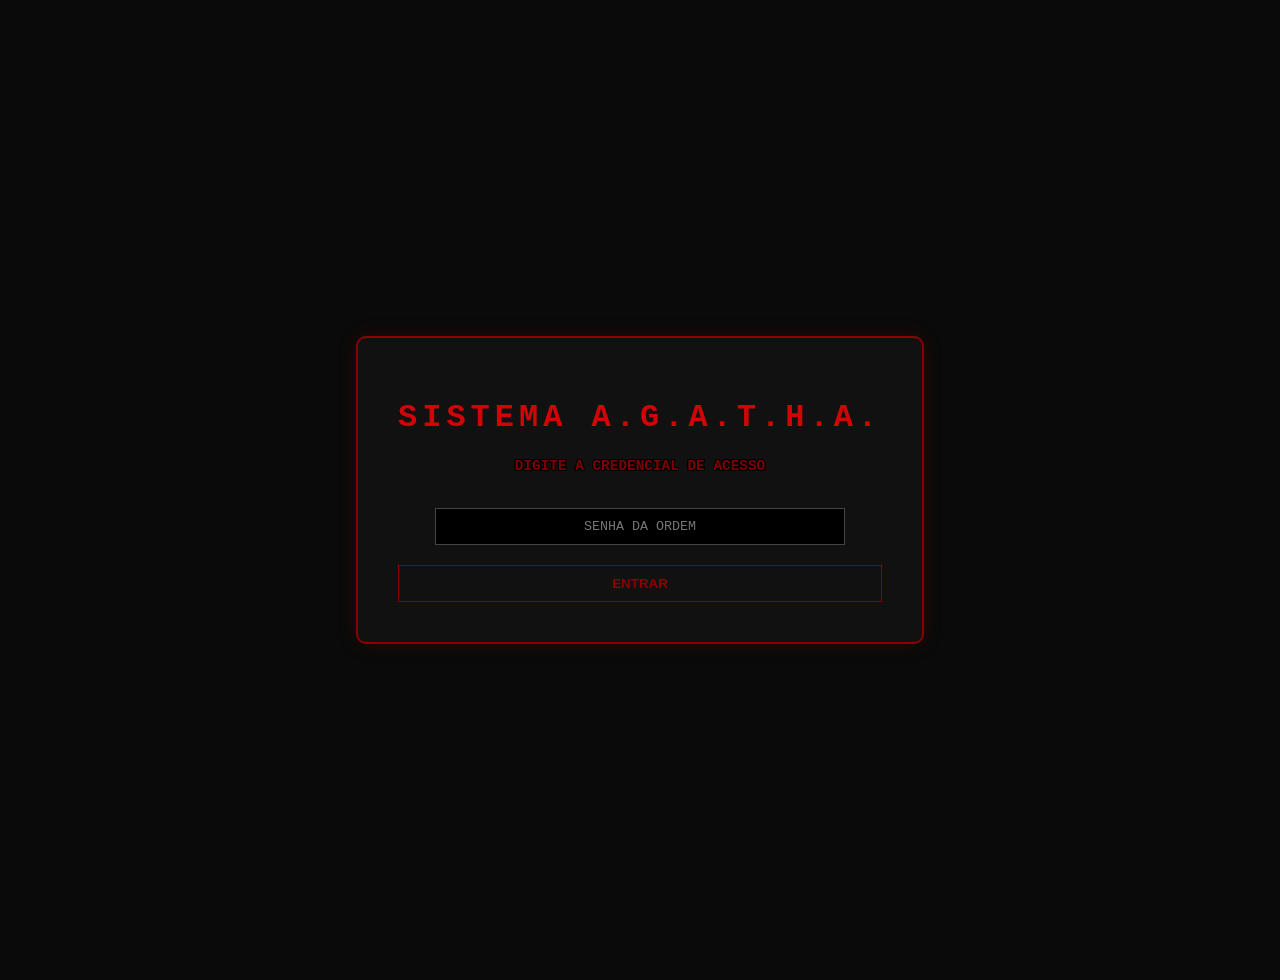
<file: index.html>
<!DOCTYPE html>
<html lang="pt-br">
<head>
    <meta charset="UTF-8">
    <title>A.G.A.T.H.A. - Autenticação</title>
    <link rel="stylesheet" href="style.css">
</head>
<body class="login-body">
    <div class="login-box">
        <h1>SISTEMA A.G.A.T.H.A.</h1>
        <p class="status">DIGITE A CREDENCIAL DE ACESSO</p>
        
        <input type="password" id="senha" placeholder="SENHA DA ORDEM">
        <button onclick="verificarAcesso()">ENTRAR</button>
        
        <p id="erro" style="color: #ff4444; margin-top: 10px; display: none;">ACESSO NEGADO: Credencial Inválida.</p>
    </div>

    <script>
       function verificarAcesso() {
    const senhaDefinida = "Margarida";
    const inputSenha = document.getElementById("senha").value;

    if (inputSenha === senhaDefinida) {
        // Salva que o acesso foi permitido nesta aba
        sessionStorage.setItem("logado", "true");
        window.location.href = "home.html";
    } else {
        document.getElementById("erro").style.display = "block";
    }
}
    </script>
</body>
</html>
</file>
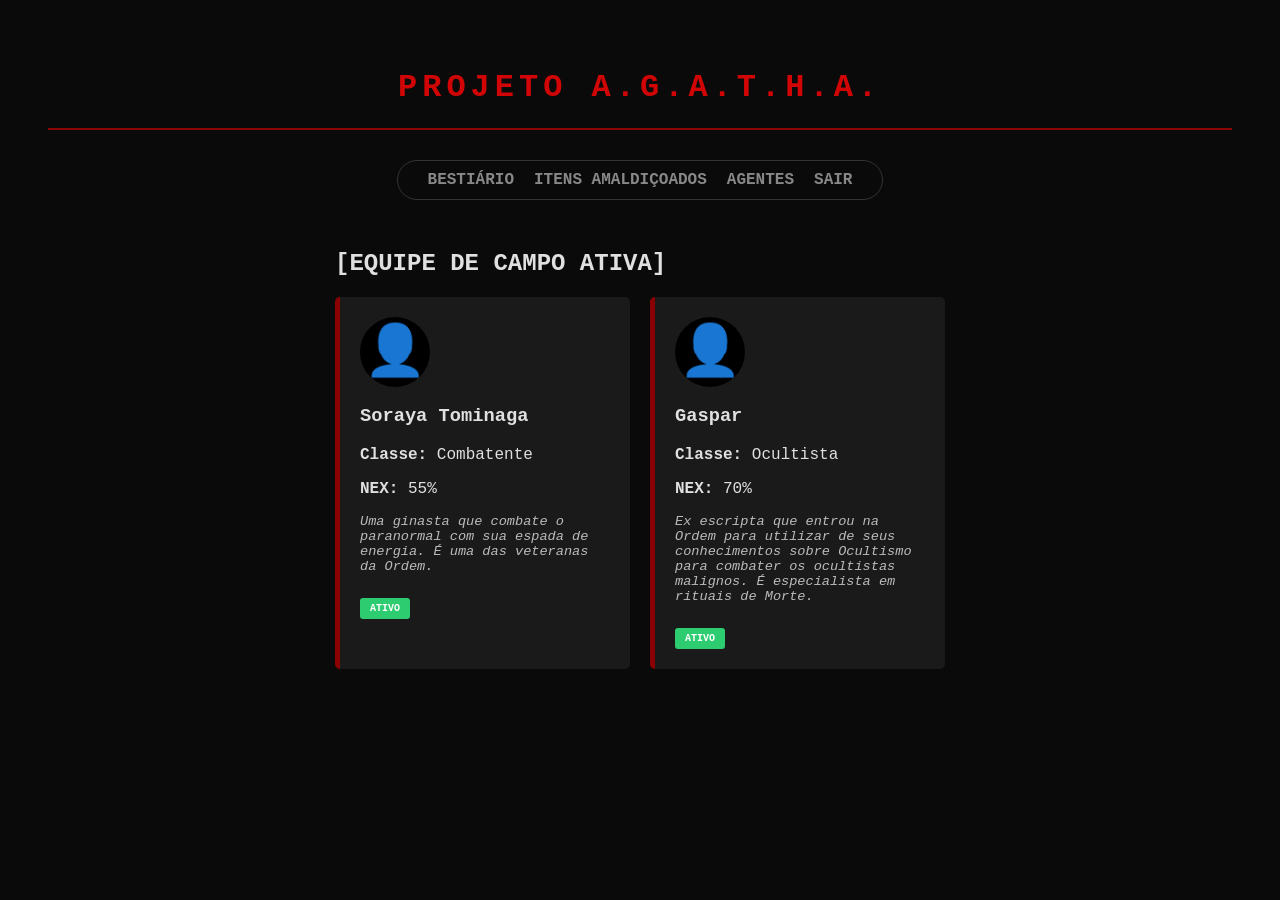
<file: agentes.html>
<!DOCTYPE html>
<html lang="pt-br">
<head>
    <meta charset="UTF-8">
    <title>A.G.A.T.H.A. - Agentes da Ordem</title>
    <link rel="stylesheet" href="style.css">
</head>
<body>
    <header>
        <h1>PROJETO A.G.A.T.H.A.</h1>
    </header>

   <nav class="menu-navegacao">
    <a href="home.html">BESTIÁRIO</a>
    <a href="itens.html">ITENS AMALDIÇOADOS</a>
    <a href="agentes.html">AGENTES</a>
    <a href="#" onclick="sairDoSistema()" class="btn-sair">SAIR</a>
</nav>
  <main>
    <section class="folder">
        <h2>[EQUIPE DE CAMPO ATIVA]</h2>
        
        <div class="agente-container">
            <div class="card-agente">
                <div class="perfil-img">👤</div>
                <h3>Soraya Tominaga</h3>
                <p><strong>Classe:</strong> Combatente</p>
                <p><strong>NEX:</strong> 55%</p>
                <p class="desc">Uma ginasta que combate o paranormal com sua espada de energia. É uma das veteranas da Ordem.</p>
                <div class="status-badge" style="background: #2ecc71;">ATIVO</div>
            </div>

            <div class="card-agente">
                <div class="perfil-img">👤</div>
                <h3>Gaspar</h3>
                <p><strong>Classe:</strong> Ocultista</p>
                <p><strong>NEX:</strong> 70%</p>
                <p class="desc">Ex escripta que entrou na Ordem para utilizar de seus conhecimentos sobre Ocultismo para combater os ocultistas malignos. É especialista em rituais de Morte.</p>
                <div class="status-badge" style="background: #2ecc71;">ATIVO</div>
            </div>
        </div>
    </section>
</main>
</file>
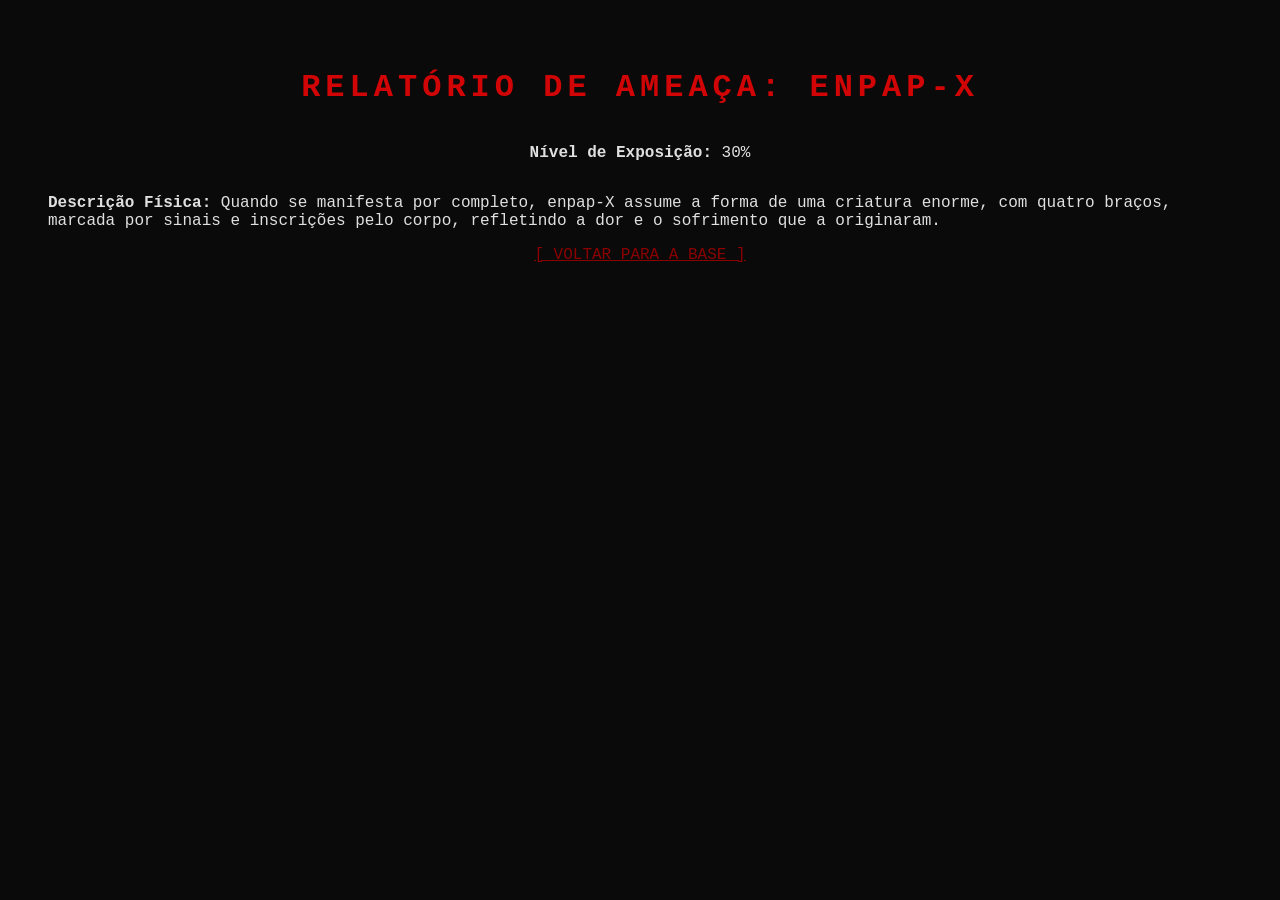
<file: enpap.html>
<!DOCTYPE html>
<html lang="pt-br">
<head>
    <link rel="stylesheet" href="style.css">
    <title>Arquivo: Enpap-X</title>
</head>
<body style="text-align: left;">
    <h1>RELATÓRIO DE AMEAÇA: ENPAP-X</h1>
    <p><strong>Nível de Exposição:</strong> 30%</p>
    <p><strong>Descrição Física:</strong> Quando se manifesta por completo, enpap-X assume a forma de uma criatura enorme, com quatro braços, marcada por sinais e inscrições pelo corpo, refletindo a dor e o sofrimento que a originaram.</p>
    <a href="home.html" style="color: #8b0000;">[ VOLTAR PARA A BASE ]</a>
</body>
</html>
</file>
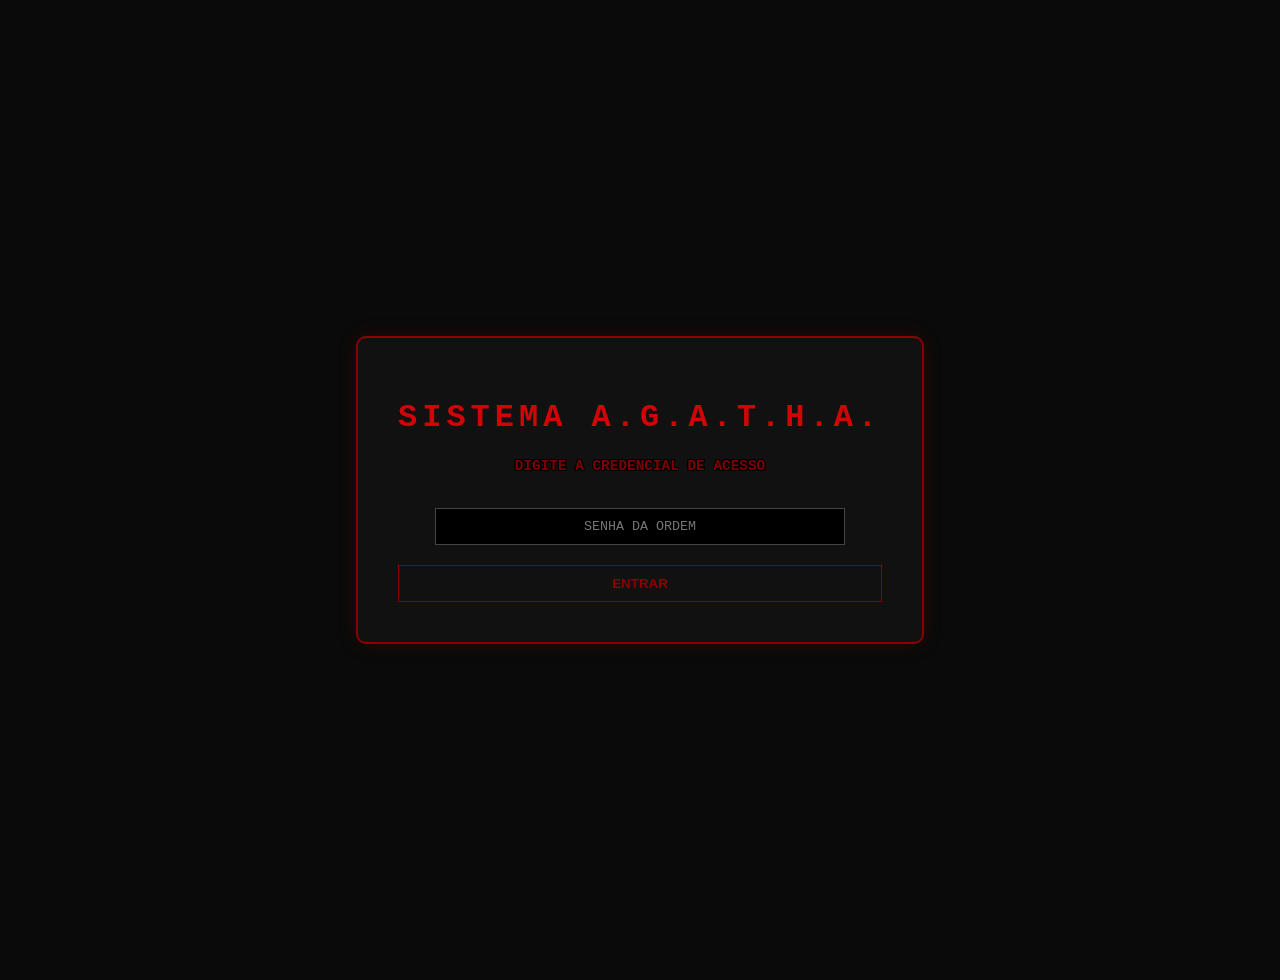
<file: home.html>
<script>
    // Se não houver a marca de "logado", expulsa o usuário de volta para o login
    if (sessionStorage.getItem("logado") !== "true") {
        window.location.href = "index.html";
    }
</script>
</body>
</html><!DOCTYPE html>
<html lang="pt-br">
<head>
    <meta charset="UTF-8">
    <meta name="viewport" content="width=device-width, initial-scale=1.0">
    <title>A.G.A.T.H.A. - Base de Dados</title>
    <link rel="stylesheet" href="style.css">
</head>
<body>

    <header>
        <h1>PROJETO A.G.A.T.H.A.</h1>
        <p class="status">(Arquivos Gerais de Ameaças, Transtornos e Histórico Anormal)</p>
    </header>
<nav class="menu-navegacao">
    <a href="home.html">BESTIÁRIO</a>
    <a href="itens.html">ITENS AMALDIÇOADOS</a>
    <a href="agentes.html">AGENTES</a>
    <a href="#" onclick="sairDoSistema()" class="btn-sair">SAIR</a>
</nav>
    <main>
        <section class="folder">
            <h2>[BASE DE DADOS: CRIATURAS]</h2>
            
            <div class="card">
                <div class="element-icon">SANGUE</div>
                <h3>Zumbi de Sangue</h3>
                <p>Uma carcaça reanimada pela fome incessante. A gosma sangrenta escorre de suas feridas pelo seu corpo...</p>
                <a href="zumbi.html" style="text-decoration: none;">
    <button>ACESSAR ARQUIVO</button>
</div>

            <div class="card">
                 <div class="element-icon" style="background-color: #8b0000; color: #fff;">SANGUE</div>
                 <h3>Enpap-X</h3>
                 <p>Enpap-X é uma aberração nascida de sofrimento extremo, surgida quando uma pessoa é submetida a aprisionamento, tortura e brutalidades constantes. O ódio e a dor transformam sua mente, dando origem à entidade, que inicialmente permanece controlada, mas ao se libertar torna-se uma força movida apenas por vingança.</p>
   <a href="enpap.html" style="text-decoration: none;">
    <button>DETALHES DA ENTIDADE</button>
</a>
</div>

            <div class="card">
                  <div class="element-icon" style="background-color: #8c06f9; color: #000;">ENERGIA</div>
                 <h3>O Viajante</h3>
                 <p>É uma entidade que viaja por fotos, apaga memórias e devora rostos. Invisível, causa amnésia e mata brutalmente, alimentando-se principalmente das memórias de suas vítimas. Fotos que passam a sorrir indicam sua aproximação.</p>
    <a href="viajante.html" style="text-decoration: none;">
    <button>DETALHES DA ENTIDADE</button>
</a>
</div>
</a>
        </section>
    </main>

    <script>
        function verMais() {
            alert("ERRO: Dados criptografados. Requer autorização do Senhor Veríssimo.");
        }
    </script>

</body>
</html> 
</body>
</html>
</file>
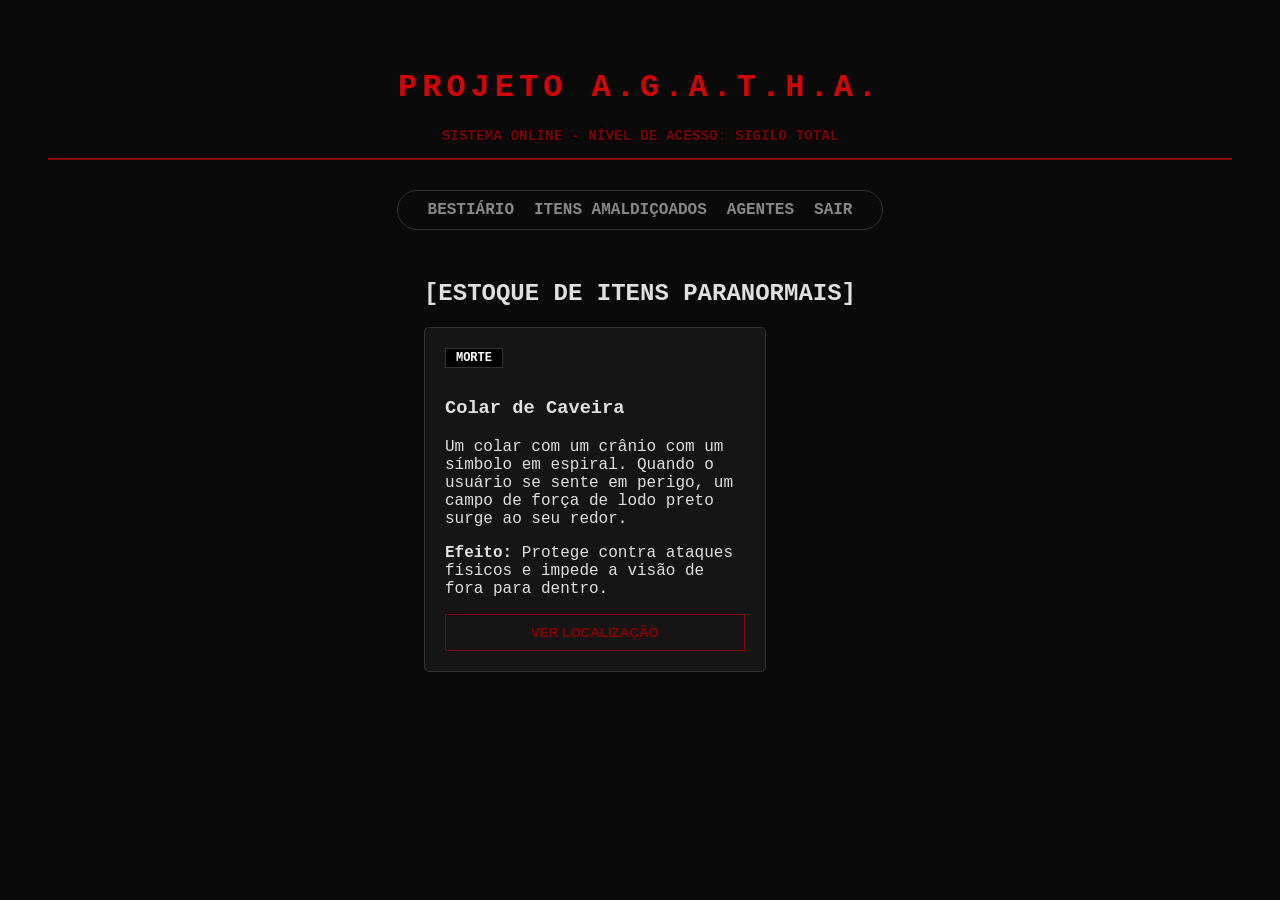
<file: itens.html>
<!DOCTYPE html>
<html lang="pt-br">
<head>
    <meta charset="UTF-8">
    <meta name="viewport" content="width=device-width, initial-scale=1.0">
    <title>A.G.A.T.H.A. - Itens Amaldiçoados</title>
    <link rel="stylesheet" href="style.css">
</head>
<body>

    <header>
        <h1>PROJETO A.G.A.T.H.A.</h1>
        <p class="status">SISTEMA ONLINE - NÍVEL DE ACESSO: SIGILO TOTAL</p>
    </header>

    <nav class="menu-navegacao">
    <a href="home.html">BESTIÁRIO</a>
    <a href="itens.html">ITENS AMALDIÇOADOS</a>
    <a href="agentes.html">AGENTES</a>
    <a href="#" onclick="sairDoSistema()" class="btn-sair">SAIR</a>
</nav>

    <main>
        <section class="folder">
            <h2>[ESTOQUE DE ITENS PARANORMAIS]</h2>
            
            <div class="card">
    <div class="element-icon" style="background-color: #000000; color: #ffffff; border: 1px solid #333;">MORTE</div>
    
    <h3>Colar de Caveira</h3>
    
    <p>Um colar com um crânio com um símbolo em espiral. Quando o usuário se sente em perigo, um campo de força de lodo preto surge ao seu redor.</p>
    
    <p><strong>Efeito:</strong> Protege contra ataques físicos e impede a visão de fora para dentro.</p>
    
    <button onclick="alert('ALERTA: Localização atual DESCONHECIDA. Risco de manifestação paranormal.')">VER LOCALIZAÇÃO</button>
</div>
        </section>
    </main>

</body>
</html>
</file>
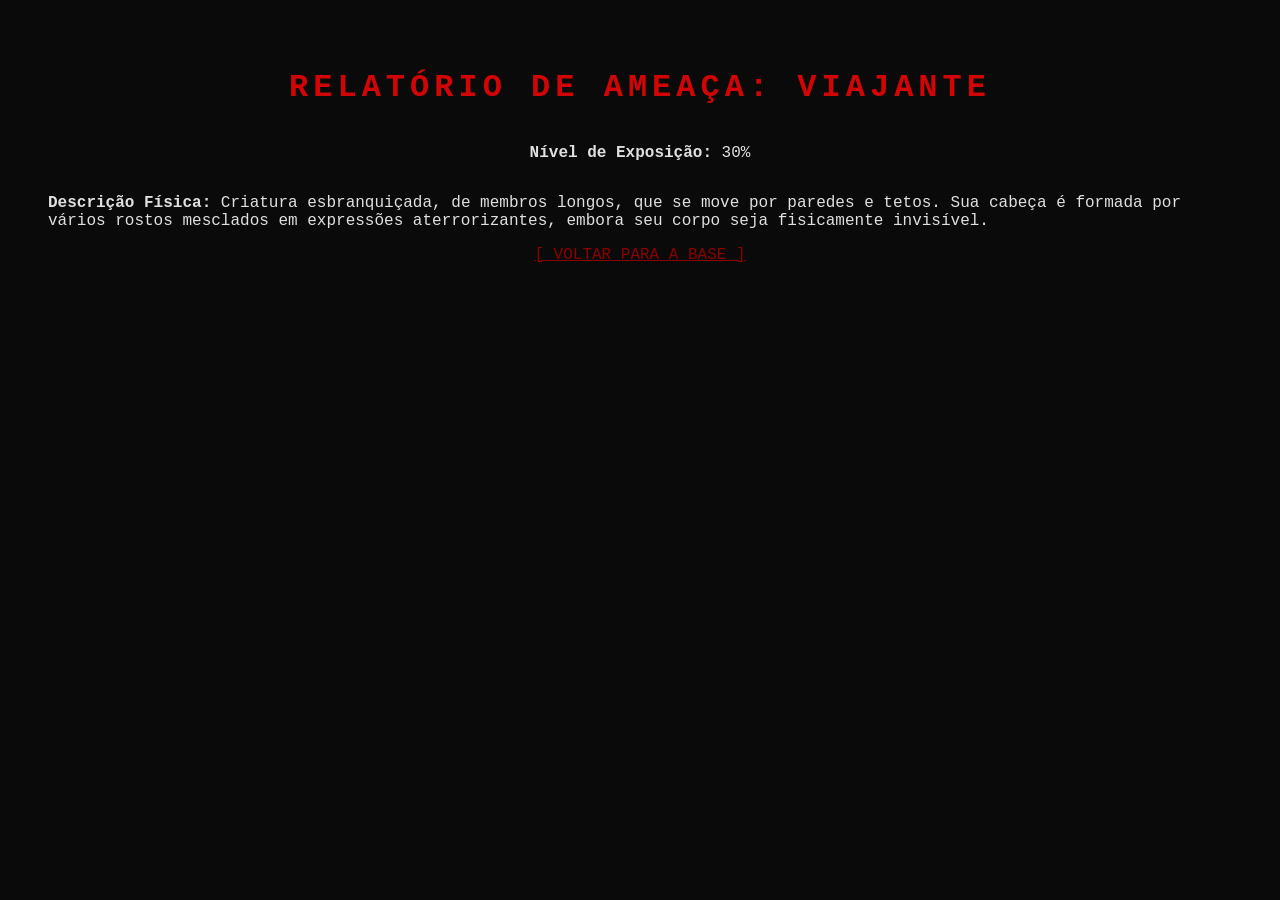
<file: viajante.html>
<!DOCTYPE html>
<html lang="pt-br">
<head>
    <link rel="stylesheet" href="style.css">
    <title>Arquivo: O Viajante</title>
</head>
<body style="text-align: left;">
    <h1>RELATÓRIO DE AMEAÇA: VIAJANTE</h1>
    <p><strong>Nível de Exposição:</strong> 30%</p>
    <p><strong>Descrição Física:</strong> Criatura esbranquiçada, de membros longos, que se move por paredes e tetos. Sua cabeça é formada por vários rostos mesclados em expressões aterrorizantes, embora seu corpo seja fisicamente invisível.</p>
    <a href="home.html" style="color: #8b0000;">[ VOLTAR PARA A BASE ]</a>
</body>
</html>
</file>
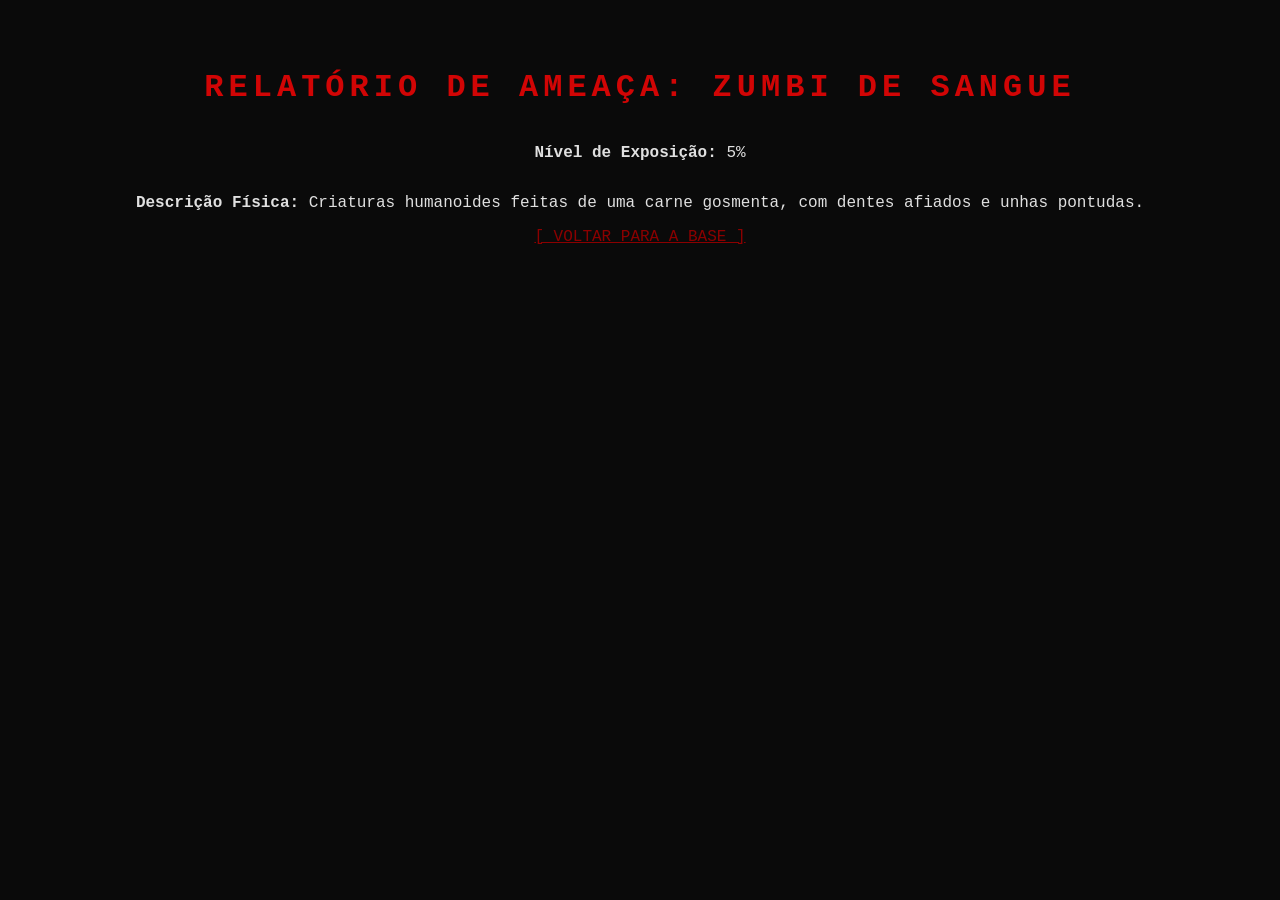
<file: zumbi.html>
<!DOCTYPE html>
<html lang="pt-br">
<head>
    <link rel="stylesheet" href="style.css">
    <title>Arquivo: Zumbi de Sangue</title>
</head>
<body style="text-align: left;">
    <h1>RELATÓRIO DE AMEAÇA: ZUMBI DE SANGUE</h1>
    <p><strong>Nível de Exposição:</strong> 5%</p>
    <p><strong>Descrição Física:</strong> Criaturas humanoides feitas de uma carne gosmenta, com dentes afiados e unhas pontudas.</p>
    <a href="home.html" style="color: #8b0000;">[ VOLTAR PARA A BASE ]</a>
</body>
</html>
</file>
<file: style.css>
/* Configuração Geral */
body {
    background-color: #0a0a0a;
    color: #e0e0e0;
    font-family: 'Courier New', Courier, monospace;
    display: flex;
    flex-direction: column;
    align-items: center;
    padding: 40px;
}

header {
    text-align: center;
    border-bottom: 2px solid #8b0505;
    margin-bottom: 30px;
    width: 100%;
}

h1 {
    color: #d10505; /* Vermelho Sangue */
    letter-spacing: 5px;
}

.status {
    color: #7c0303; /* Cor vermelha */
    font-size: 0.9rem;
    font-weight: bold;
    text-transform: uppercase;
    /* O segredo da borda preta: sombras nos 4 lados do texto */
    text-shadow: 
        -1px -1px 0 #000,  
         1px -1px 0 #000,
        -1px  1px 0 #000,
         1px  1px 0 #000;
    
    /* Removi a linha 'animation' para parar de piscar */
    margin-top: 10px;
}

/* O Card da Criatura */
.card {
    background-color: #151515;
    border: 1px solid #333;
    padding: 20px;
    width: 300px;
    border-radius: 5px;
    transition: transform 0.3s;
}

.card:hover {
    border-color: #8b0000;
    transform: scale(1.02);
}

.element-icon {
    background-color: #440000;
    color: #ff4444;
    display: inline-block;
    padding: 2px 10px;
    font-size: 12px;
    font-weight: bold;
    margin-bottom: 10px;
}

button {
    background-color: transparent;
    border: 1px solid #8b0000;
    color: #8b0000;
    padding: 10px;
    width: 100%;
    cursor: pointer;
    font-weight: bold;
}

button:hover {
    background-color: #8b0000;
    color: white;
}

/* Animação de piscar do terminal */
@keyframes blink {
    50% { opacity: 0; }
}.menu-navegacao {
    display: flex;
    gap: 20px;
    margin-bottom: 30px;
    border: 1px solid #333;
    padding: 10px 30px;
    border-radius: 50px;
}

.menu-navegacao a {
    text-decoration: none;
    color: #888;
    font-weight: bold;
    transition: 0.3s;
}

.menu-navegacao a:hover, .menu-navegacao a.active {
    color: #8b0000; /* Vermelho para a aba ativa */
    text-shadow: 0 0 5px #ff0000;
}.login-body {
    height: 100vh;
    display: flex;
    justify-content: center;
    align-items: center;
    margin: 0;
}

.login-box {
    background-color: #111;
    padding: 40px;
    border: 2px solid #8b0000;
    text-align: center;
    border-radius: 10px;
    box-shadow: 0 0 20px rgba(139, 0, 0, 0.2);
}

.login-box input {
    background: #000;
    border: 1px solid #444;
    color: #00ff00;
    padding: 10px;
    width: 80%;
    margin: 20px 0;
    text-align: center;
    font-family: 'Courier New', monospace;
}.agente-container {
    display: flex;
    flex-wrap: wrap;
    gap: 20px;
    justify-content: center;
}

.card-agente {
    background-color: #1a1a1a;
    border-left: 5px solid #8b0000; /* Linha lateral vermelha estilo pasta de arquivo */
    padding: 20px;
    width: 250px;
    text-align: left;
    border-radius: 5px;
    transition: 0.3s;
}

.card-agente:hover {
    background-color: #222;
    transform: scale(1.02);
}

.perfil-img {
    font-size: 50px;
    background: #000;
    width: 70px;
    height: 70px;
    display: flex;
    align-items: center;
    justify-content: center;
    border-radius: 50%;
    margin-bottom: 15px;
}

.status-badge {
    display: inline-block;
    padding: 5px 10px;
    font-size: 10px;
    font-weight: bold;
    border-radius: 3px;
    margin-top: 10px;
    color: #fff;
}

.desc {
    font-style: italic;
    font-size: 0.85rem;
    color: #bbb;
}
</file>
